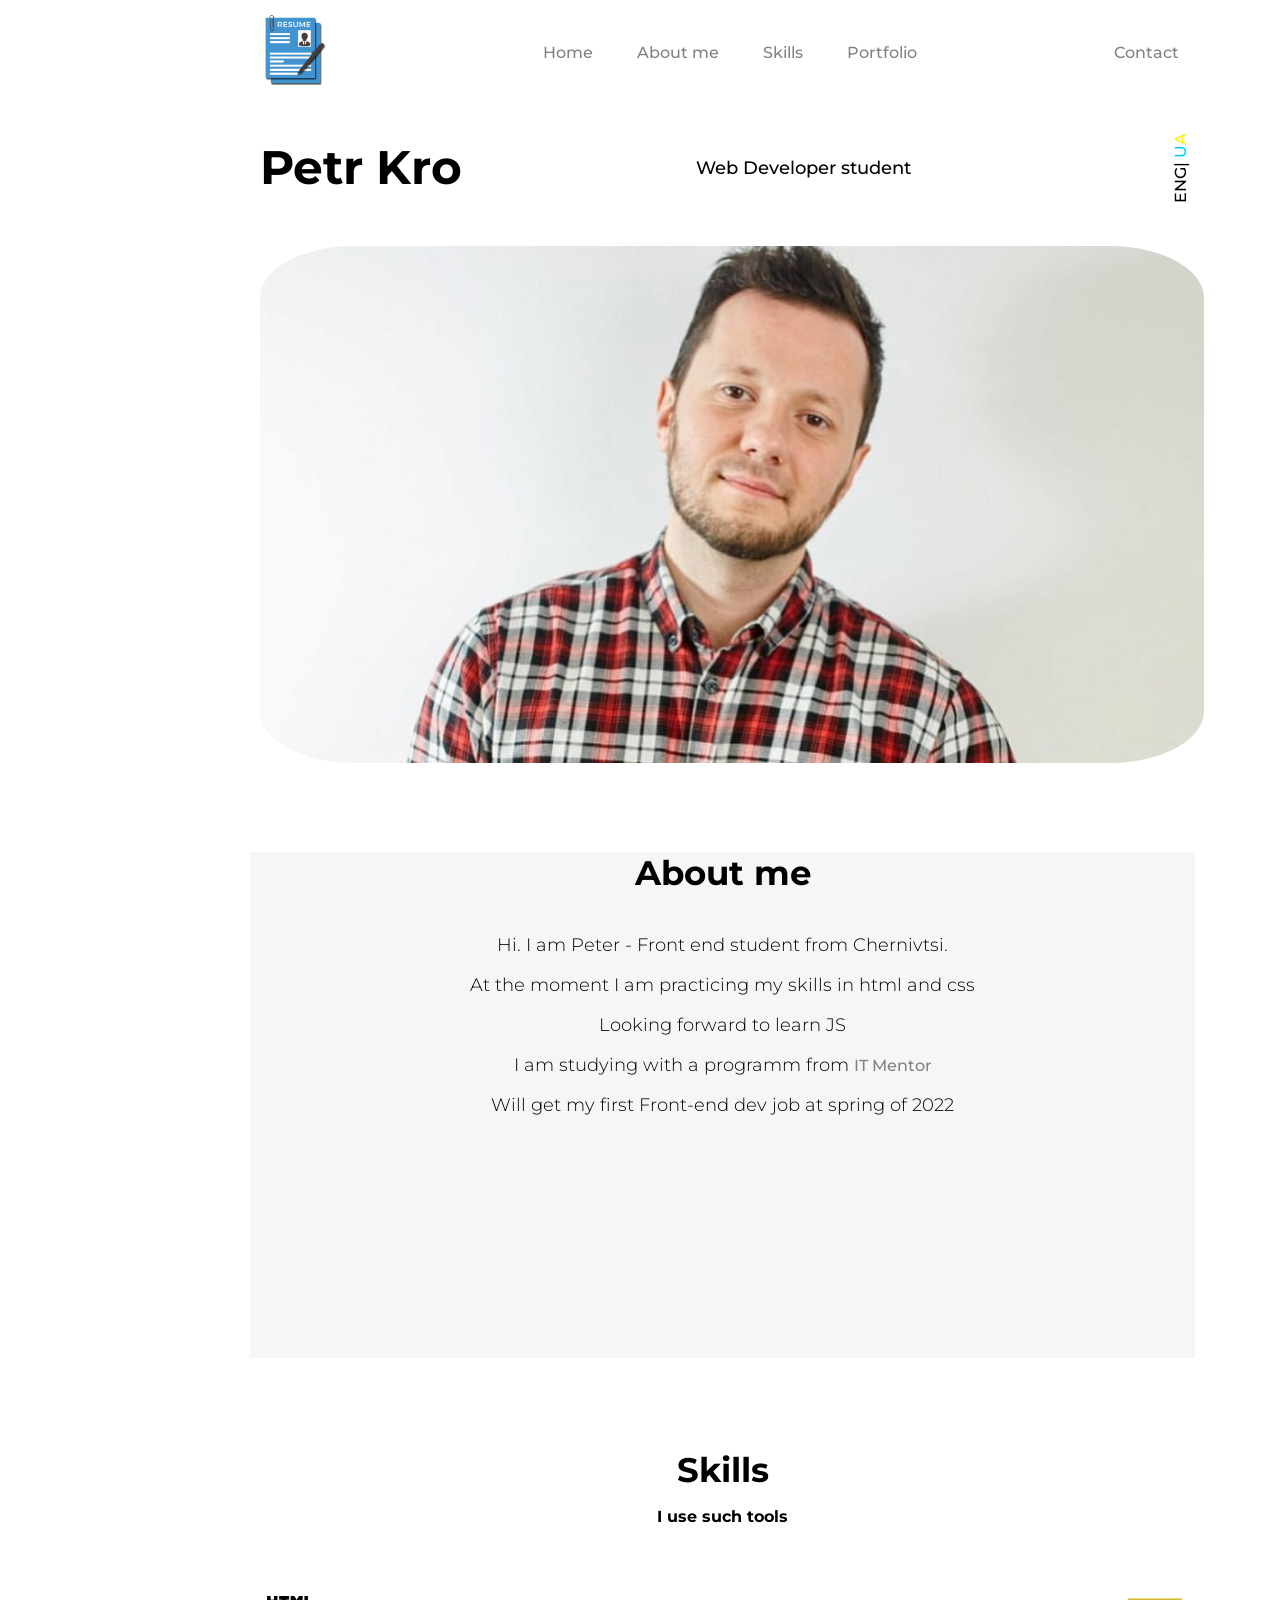
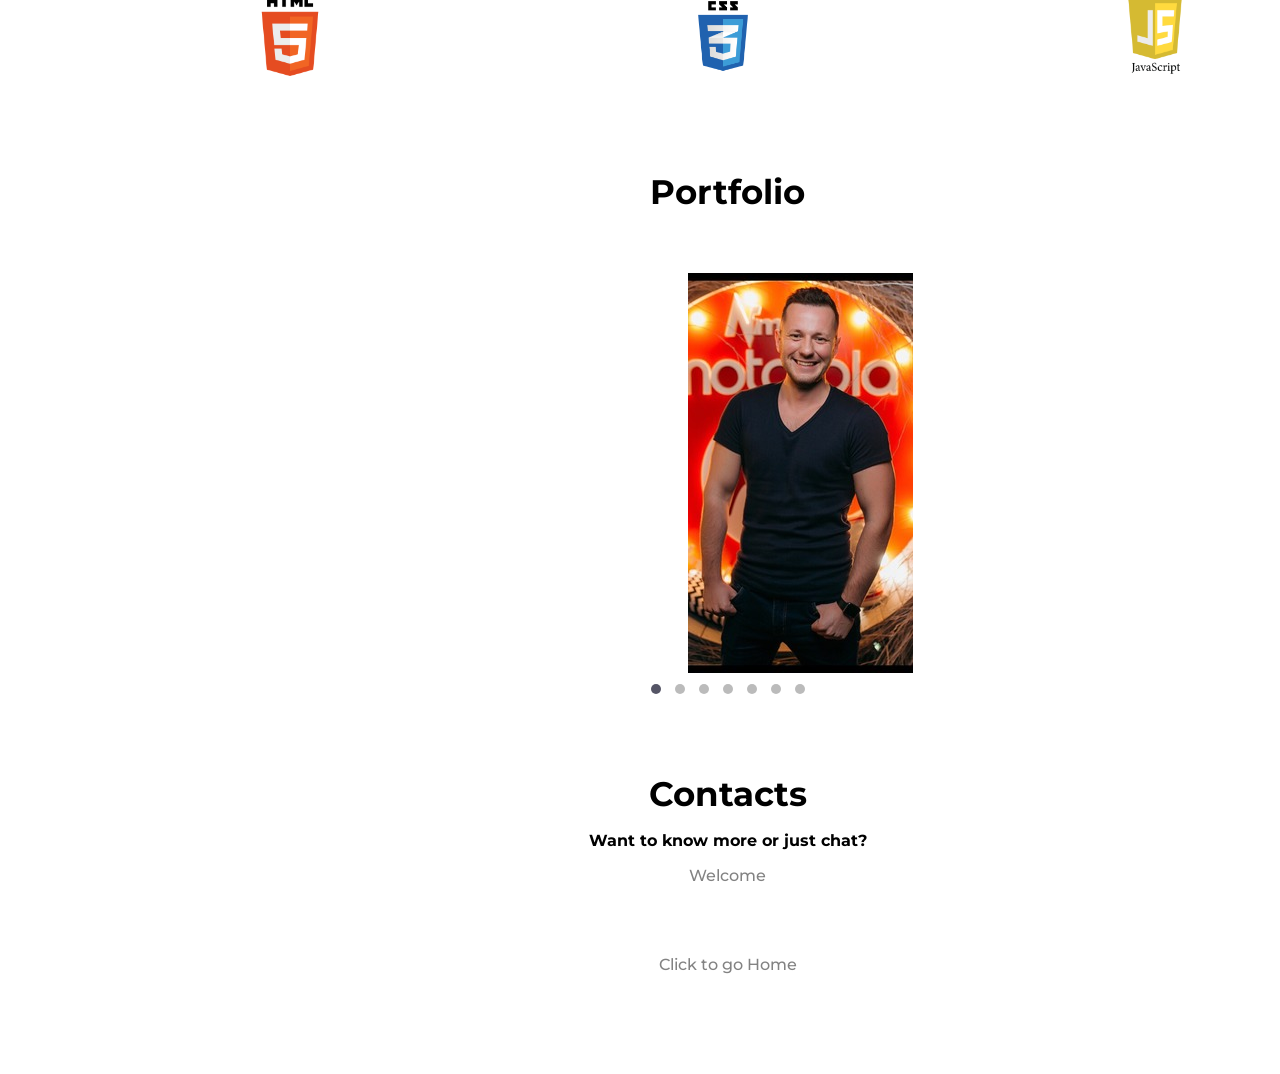
<file: index.html>
<!DOCTYPE html>
<html lang="en">

<head>
    <meta charset="UTF-8">
    <meta http-equiv="X-UA-Compatible" content="IE=edge">
    <meta name="viewport" content="width=device-width, initial-scale=1.0">
    <link rel="stylesheet" href="portfolio.css">
    <title>Portfolio</title>
</head>

<body>
    <header>
        
        <a id="nav" href="https://petrkro.github.io/"><img class="logo" src="img/logo.png" alt="logo"></a>
        <nav>
            <ul class="nav_links">
                <li><a href="#Home">Home</a></li>
                <li><a href="#aboutme">About me</a></li>
                <li><a href="#skills">Skills</a></li>
                <li><a href="#portfolio">Portfolio</a></li>
            </ul>
        </nav>
        <a class="cta" href="#contact"><button>Contact</button></a>
    </header>


    <section class="about_me">  
        <div class=".about_me_underline"></div>
        <div class="about_me_container">
            <div class="about_me_container_name">Petr Kro</div>
            <div class="about_me_container_job">Web Developer student</div>
            <div class="about_me_container_lang">ENG| <a href="https://en.wikipedia.org/wiki/Ukraine"><span class="utext">U</span><span class="atext">A</span></a> </div>
        </div>


        <img class="myphoto" src="img/myphoto.jpg" alt="myphoto">
    </section>

        
        <div id="aboutme" class="about_me_info">
            <div class="about_me_info_top">About me</div>
            <div class="about_me_info_overall"> <p> Hi. I am Peter - Front end student from Chernivtsi.</p>
                 <p>At the moment I am practicing my skills in html and css </p>
                 <p>Looking forward to learn JS</p>
                    <p>I am studying with a programm from <a href="https://www.instagram.com/sergeydmitrievskyit/">IT Mentor</a> </p>
                        <p>Will get my first Front-end dev job at spring of 2022</p>
            </div>
            
        </div>
    
    <section class="myskills">
        <div id="skills" class="myskills_maintext">Skills</div>
        <p><div class="myskills_sidetext">I use such tools</div></p>
        <div class="myskills_tools">
            <div><a href="https://ru.wikipedia.org/wiki/HTML"><img class="skillsimg" src="img/html.jpg" alt="html"></a></div>
            <div><a href="https://ru.wikipedia.org/wiki/CSS"><img class="skillsimg" src="img/css.png" alt="html"></a></div>
            <div><a href="https://ru.wikipedia.org/wiki/JavaScript"><img class="skillsimg" src="img/js.png" alt="JS"></a></div>
        </div>

    </section>

    <section class="portfolio">

        <div class="myskills_maintext">Portfolio</div>

    <div id="portfolio" class="ant-carousel">
        <div class="ant-carousel-hider">
          <ul class="ant-carousel-list">
            <li class="ant-carousel-element"><img src="img/1.jpg" alt="0">
              <p>Описание 0</p>
            </li>
            <li class="ant-carousel-element"><img src="img/2.jpg" alt="1">
              <p>Описание 1</p>
            </li>
            <li class="ant-carousel-element"><img src="img/3.jpg" alt="2">
              <p>Описание 2</p>
            </li>
            <li class="ant-carousel-element"><img src="img/4.jpg" alt="3">
              <p>Описание 3</p>
            </li>
            <li class="ant-carousel-element"><img src="img/5.jpg" alt="4">
              <p>Описание 4</p>
            </li>
            <li class="ant-carousel-element"><img src="img/6.jpg" alt="5">
              <p>Описание 5</p>
            </li>
            <li class="ant-carousel-element"><img src="img/7.jpg" alt="6">
              <p>Описание 6</p>
            </li>
          </ul>
        </div>
        <div class="ant-carousel-arrow-left"></div>
        <div class="ant-carousel-arrow-right"></div>
        <div class="ant-carousel-dots"></div>
      </div>
    </section>

    <section id="contact" class="contact">
        <div id="skills" class="myskills_maintext">Contacts</div>
        <p><div class="myskills_sidetext">Want to know more or just chat?<a href="https://www.instagram.com/romantikmc/"><p>Welcome</p></a></div></p>

        <div class="myskills_sidetext"><a href="#nav">Click to go Home</a> </div>
    </section>
    <script src="script.js"></script>
</body>

</html>
</file>
<file: portfolio.css>
@import url('https://fonts.googleapis.com/css2?family=Montserrat:wght@400;500;700&display=swap');

html {
    scroll-behavior: smooth;
  }

body {
    box-sizing: border-box;
    width: 100%;
    margin: 0;
    padding: 0;
    background-color: rgb(255, 255, 255);
}

.logo {
    height:  70px;
}

li,a, button {
    font-family: 'Montserrat', sans-serif;
    font-weight: 500;
    font-size: 16px;
    color: #828282;
    text-decoration: none;
}

header {
    width: 944px;
    display: flex;
    justify-content: space-between;
    align-items: center;
    margin: 0 250px;
    padding: 15px 10px;
}

.logo {
    cursor: pointer;
}

.nav_links {
    list-style: none;
}    

.nav_links li{
    display: inline-block;
    padding: 0 20px;
}

.nav_links li a {
    transition: all 0.3s ease 0s;
}

.nav_links li a :hover {
    color: #0088a9;
}

button {
    padding: 0px 25px;
    background-color: white;
    border: none;
    border-radius: 50px;
    cursor: pointer;
    transition: all 0.3s ease 0s;
}

button :hover{
    background-color: #0088a9;
}

.about_me {
    margin: 20px 250px;
    padding: 15px 10px;
}
  
.about_me_underline{
    width: 940px;
    height: 0px;
    border: 1px solid grey;
    margin-top: 4px;
    margin-bottom: 7px;
}

.about_me_container {
    width: 955px;
    display: flex;
    justify-content: space-between;
    align-items: center;
}

.about_me_container_name {
    font-family: 'Montserrat', sans-serif;
    font-weight: 700;
    font-size: 47px;
    color: black;
    text-decoration: none;
}

.about_me_container_job {
    font-family: 'Montserrat', sans-serif;
    font-weight: 500;
    font-size: 18px;
    color: black;
    text-decoration: none;
}

.about_me_container_lang {
    font-family: 'Montserrat', sans-serif;
    font-weight: 500;
    font-size: 16px;
    color: black;
    text-decoration: none;
    transform: rotate(-90deg);
}

.utext {
    color:#00ccff;
}

.atext {
    color: rgb(255, 238, 0);
}

.myphoto {
    border-radius: 10%;
    margin-top:50px;
    margin-bottom: 50px;
    width: 944px;
}

.about_me_info {
margin: 0px 250px;
text-align: center;
background-color: #F6F6F6;
width: 945px;
height: 506px;
}

.about_me_info_top {
    font-family: 'Montserrat', sans-serif;
    font-weight: 700;
    font-size: 34px;
    color: black;
    text-decoration: none;
    margin-bottom: 40px;
}

.about_me_info_overall{
    font-family: 'Montserrat', sans-serif;
    font-weight: 300;
    font-size: 18px;
    color: black;
    text-decoration: none;
}

.myskills {
    width: 945px;
    margin: 91px 250px; 
}

.myskills_maintext {
    text-align: center;
    font-family: 'Montserrat', sans-serif;
    font-weight: 700;
    font-size: 34px;
}

.myskills_sidetext{
    margin-bottom: 70px;
    text-align: center;
    font-family: 'Montserrat', sans-serif;
    font-weight: 700;
    font-size: 16px;
}

.myskills_tools {
    width: 945px;
    display: flex;
    justify-content: space-between;
    align-items: center;
    
}

.skillsimg {
    height: 80px;
    width: 80px;
}


.portfolio {
  width: 955px;
  margin: 50px 250px;
}


@media screen and (min-width: 911px) {
    .ant-carousel {
      max-width: 810px;
    }
  }
  
  @media screen and (min-width: 641px) and (max-width: 910px) {
    .ant-carousel {
      max-width: 540px;
    }
  }
  
  @media screen and (max-width: 640px) {
    .ant-carousel {
      max-width: 270px;
    }
  }
  
  .ant-carousel {
    margin: 50px auto auto;
    padding-top: 10px;
  }
  
  .ant-carousel-element {
    width: 955px;
    height: 400px;
    text-align: center;
  }
  
  /* General styles */
  .ant-carousel {
    width: auto;
    position: relative;
  }
  
  .ant-carousel-hider {
    overflow: hidden;
  }
  
  .ant-carousel-list {
    width: auto;
    margin: 0;
    padding: 0;
    list-style-type: none;
    display: flex;
    justify-content: flex-start;
  }
  
  .ant-carousel-element {
    display: block;
    flex: 0 0 auto;
  }
  
  /* Navigation item styles */
  div.ant-carousel-arrow-left,
  div.ant-carousel-arrow-right {
    width: 22px;
    height: 40px;
    position: absolute;
    cursor: pointer;
    opacity: 0.6;
    z-index: 32;
  }
  
  div.ant-carousel-arrow-left {
    left: -40px;
    top: 40%;
    display: block;
    background: url("http://pvbk.spb.ru/inc/carousel/ant-files/ant-arrow-left.png") no-repeat;
  }
  
  div.ant-carousel-arrow-right {
    right: -40px;
    top: 40%;
    display: block;
    background: url("http://pvbk.spb.ru/inc/carousel/ant-files/ant-arrow-right.png") no-repeat;
  }
  
  div.ant-carousel-arrow-left:hover {
    opacity: 1.0;
  }
  
  div.ant-carousel-arrow-right:hover {
    opacity: 1.0;
  }
  
  div.ant-carousel-dots {
    width: 100%;
    height: auto;
    position: absolute;
    left: 0;
    bottom: -30px;
    z-index: 30;
    text-align: center;
  }
  
  span.ant-dot {
    width: 10px;
    height: 10px;
    margin: 5px 7px;
    padding: 0;
    display: inline-block;
    background-color: #BBB;
    border-radius: 5px;
    cursor: pointer;
  }




  .contact {
    width: 955px;
    margin: 100px 250px;
  }
</file>
